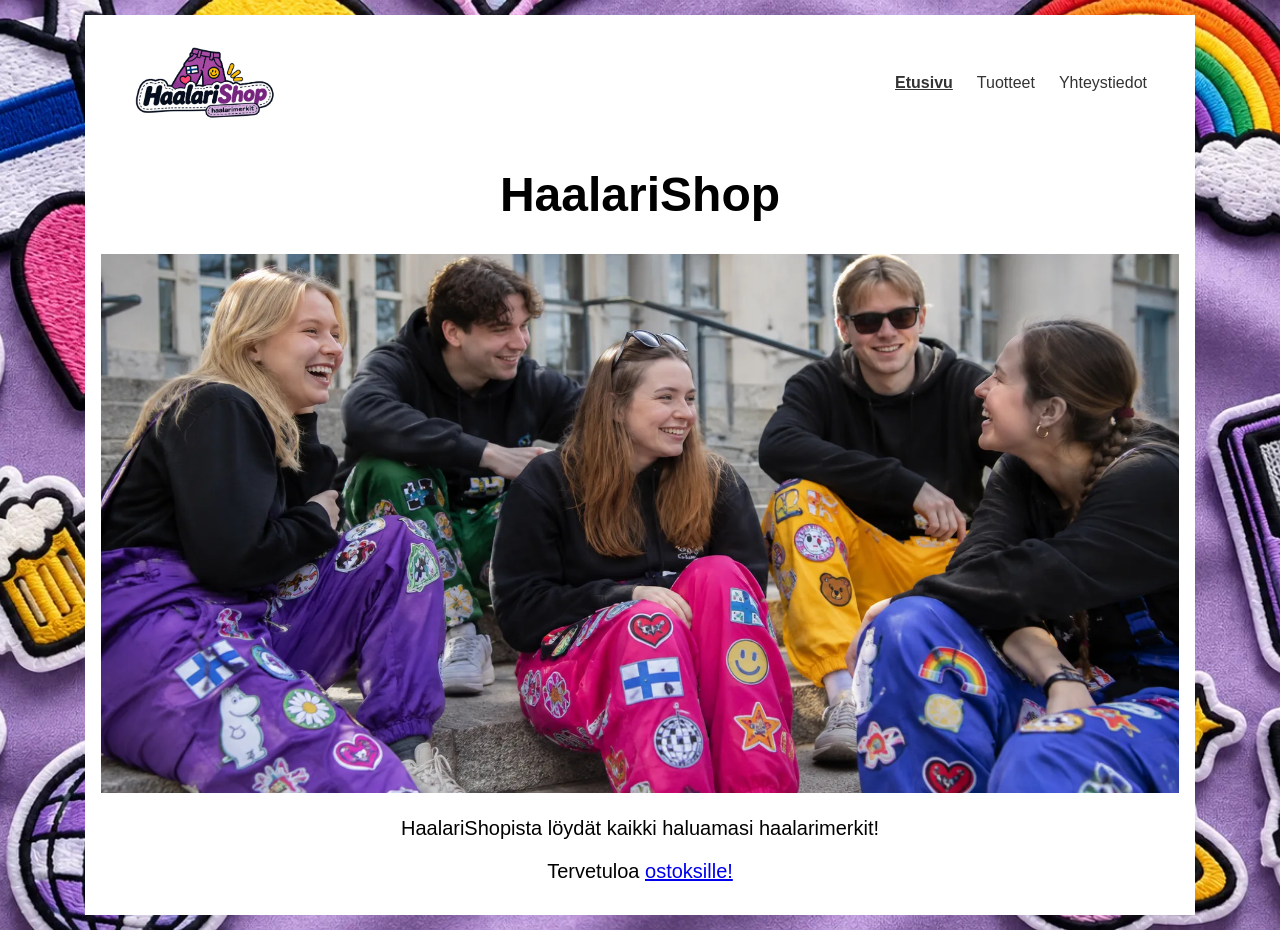
<file: src/index.html>
<!DOCTYPE html>
<html lang="fi">
<head>
    <meta charset="UTF-8">
    <title>HaalariShop</title>
    <link rel="stylesheet" href="styles/global.css">
    <meta name="viewport" content="width=device-width, initial-scale=1.0">
</head>

<body>
    <div class="container">
        <nav class="nav">
            <a href="index.html" class="logo-link">
                <img src="images/logo.webp" alt="HaalariShop logo" width="1774" height="887">
            </a>
            <ul class="nav-links">
                <li><a href="./" aria-current="page">Etusivu</a></li>
                <li><a href="products">Tuotteet</a></li>
                <li><a href="contact">Yhteystiedot</a></li>
            </ul>
        </nav>
        <main>
            <h1>HaalariShop</h1>
            <img src="images/haalarit.webp" alt="Haalareita" class="main-image" width="1774" height="887" fetchpriority="high">
            <p>HaalariShopista löydät kaikki haluamasi haalarimerkit!</p>
            <p>Tervetuloa <a href="products.html">ostoksille!</a></p>
        </main>
    </div>
</body>
</file>
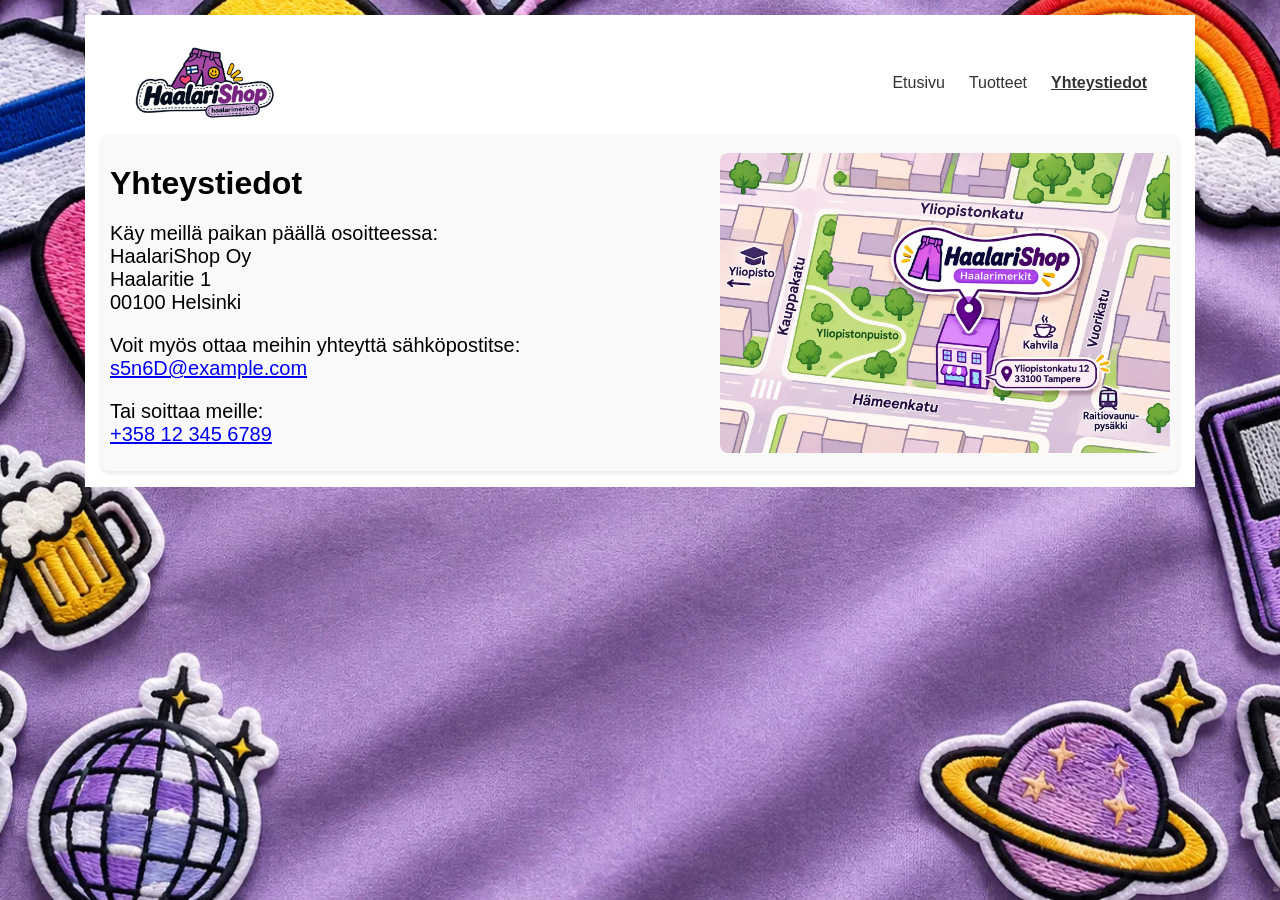
<file: src/contact.html>
<!DOCTYPE html>
<html lang="fi">
<head>
    <meta charset="UTF-8">
    <title>HaalariShop</title>
    <link rel="stylesheet" href="styles/global.css">
    <link rel="stylesheet" href="styles/contact.css">
    <meta name="viewport" content="width=device-width, initial-scale=1.0">
</head>

<body>
    <div class="container">
        <nav class="nav">
            <a href="index.html" class="logo-link">
                <img src="images/logo.webp" alt="HaalariShop logo" width="1774" height="887">
            </a>
            <ul class="nav-links">
                <li><a href="./">Etusivu</a></li>
                <li><a href="products">Tuotteet</a></li>
                <li><a href="contact" aria-current="page">Yhteystiedot</a></li>
            </ul>
        </nav>
        <main>
            <div class="contact-container">
                <div class="contact-information">
                    <h1>Yhteystiedot</h1>
                    <p>Käy meillä paikan päällä osoitteessa: <br> HaalariShop Oy <br> Haalaritie 1 <br> 00100 Helsinki</p>
                    <p>Voit myös ottaa meihin yhteyttä sähköpostitse: <br> <a href="mailto:s5n6D@example.com">s5n6D@example.com</a></p>
                    <p>Tai soittaa meille: <br> <a href="tel:+358123456789">+358 12 345 6789</a></p>
                </div>
                <img src="images/location.webp" alt="HaalariShop sijainti" class="contact-image" width="1536" height="1024">
            </div>
        </main>
    </div>
</body>
</file>
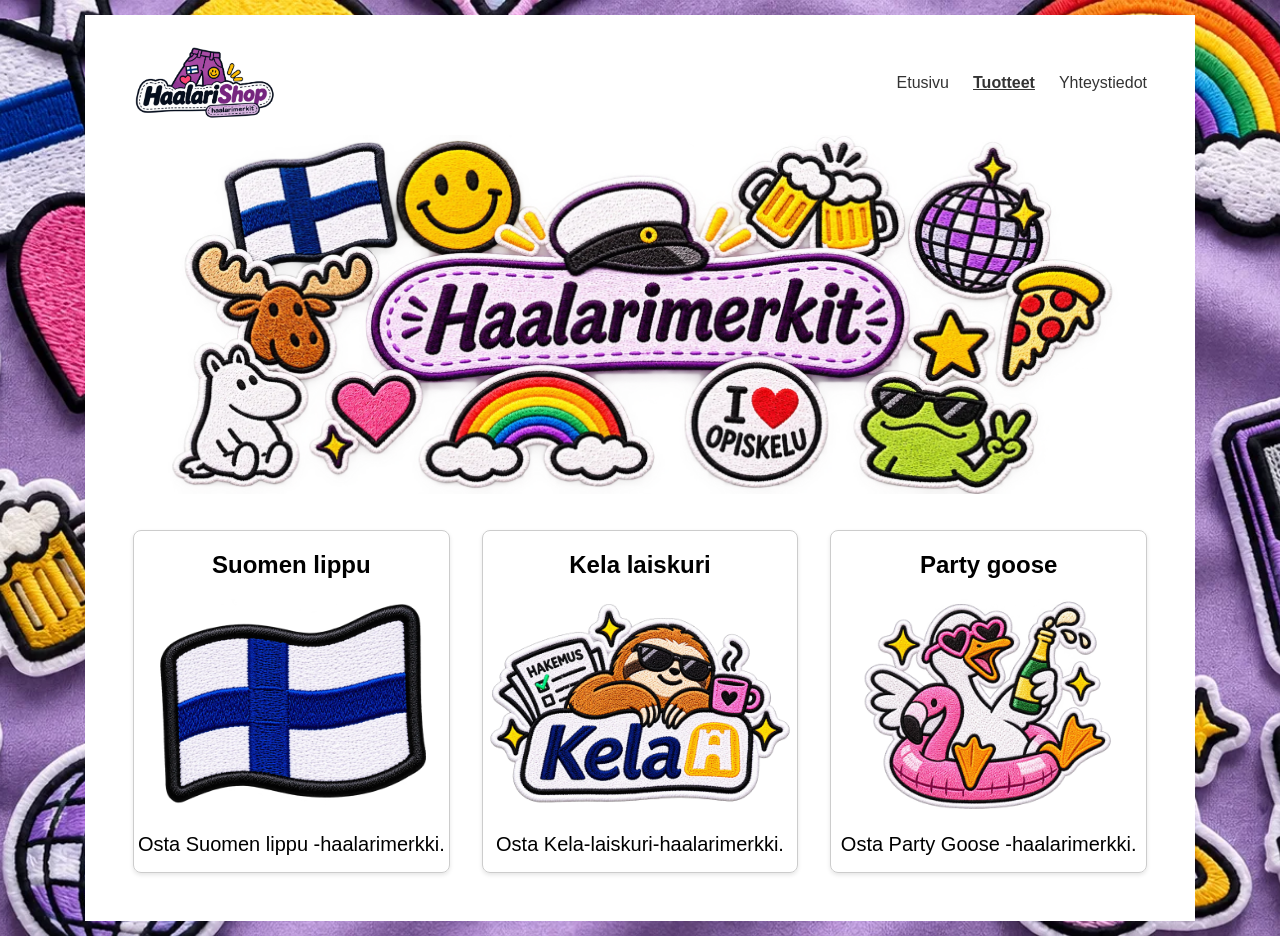
<file: src/products.html>
<!DOCTYPE html>
<html lang="fi">
<head>
    <meta charset="UTF-8">
    <title>HaalariShop</title>
    <link rel="stylesheet" href="styles/global.css">
    <link rel="stylesheet" href="styles/products.css">
    <meta name="viewport" content="width=device-width, initial-scale=1.0">
</head>

<body>
    <div class="container">
        <nav class="nav">
            <a href="index.html" class="logo-link">
                <img src="images/logo.webp" alt="HaalariShop logo" width="1774" height="887">
            </a>
            <ul class="nav-links">
                <li><a href="./">Etusivu</a></li>
                <li><a href="products" aria-current="page">Tuotteet</a></li>
                <li><a href="contact">Yhteystiedot</a></li>
            </ul>
        </nav>
        <main>
            <img src="images/haalarimerkit.webp" alt="Haalarimerkit – tuotteet" class="main-image" width="2172" height="724" fetchpriority="high">
            <div class="product-list">
                <div class="product-item">
                    <h2>Suomen lippu</h2>
                    <img src="images/haalarimerkki-suomi.webp" alt="Suomen lippu" width="1536" height="1024" loading="lazy">
                    <p>Osta Suomen lippu -haalarimerkki.</p>
                </div>
                <div class="product-item">
                    <h2>Kela laiskuri</h2>
                    <img src="images/haalarimerkki-kela.webp" alt="Kela-laiskuri-haalarimerkki" width="1536" height="1024" loading="lazy">
                    <p>Osta Kela-laiskuri-haalarimerkki.</p>
                </div>
                <div class="product-item">
                    <h2>Party goose</h2>
                    <img src="images/haalarimerkki-goose.webp" alt="Party Goose -haalarimerkki" width="1536" height="1024" loading="lazy">
                    <p>Osta Party Goose -haalarimerkki.</p>
                </div>
        </main>
    </div>
</body>
</file>
<file: src/styles/global.css>
html,
body {
    min-height: 100%;
}

* {
    box-sizing: border-box;
}

body {
    margin: 0;
    font-family: Arial, sans-serif;
    background-image: url('../images/background.webp');
    background-repeat: no-repeat;
    background-position: center;
    background-size: cover;
}

@media (max-width: 767px) {
    body {
        background-image: url('../images/mobile-bg.webp');
        display: flex;
        justify-content: center;
        align-items: center;
        min-height: 100vh;
    }

    .container {
        width: 100%;
        margin: 1rem 0;
    }

    .container .main-image {
        display: block;
        margin: 0 auto;
    }
}

.container {
    max-width: 1110px;
    margin: 15px auto;
    padding: 1rem;
    background-color: #fff;
}

.container h1 {
    text-align: center;
    margin-bottom: 2rem;
    font-size: 3rem;
}

.container p {
    text-align: center;
    margin-bottom: 1rem;
    font-size: 1.25rem;
}

.container img {
    max-width: 100%;
    height: auto;
}

.nav {
    display: flex;
    flex-direction: row;
    align-items: center;
    gap: 1rem;
    justify-content: space-around;
}

.logo-link img {
    display: block;
    width: 7rem;
}

.nav-links {
    display: flex;
    flex-direction: row;
    gap: 1rem;
    margin: 0;
    padding: 0;
}

.nav-links li {
    list-style: none;
}

.nav-links a {
    color: #333;
    font-size: 0.8rem;
    text-decoration: none;
}

.nav-links a:hover,
.nav-links a:focus-visible {
    text-decoration: underline;
}

.nav-links a[aria-current="page"] {
    font-weight: bold;
    text-decoration: underline;
}

@media (min-width: 768px) {
    .nav {
        flex-direction: row;
        justify-content: space-between;
        align-items: center;
        padding: 1rem 2rem;
    }

    .logo-link img {
        width: 9rem;
    }

    .nav-links {
        flex-direction: row;
        gap: 1.5rem;
    }

    .nav-links a {
        font-size: 1rem;
    }
}
</file>
<file: src/styles/contact.css>
.contact-container {
    display: flex;
    padding: 9px;
    background-color: #f9f9f9;
    border-radius: 8px;
    box-shadow: 0 2px 4px rgba(0, 0, 0, 0.1);
    flex-direction: row;
    justify-content: space-between;
    align-items: center;
    gap: 1.5rem;
}

.contact-information {
    min-width: 0;
}

.contact-container p {
    text-align: left;
}

.contact-information h1 {
    text-align: left;
    margin-bottom: 1rem;
    font-size: 2rem;
}

.contact-image {
    display: block;
    width: min(50%, 450px);
    border-radius: 8px;
    object-fit: contain;
}

@media (max-width: 767px) {
    .contact-container {
        flex-direction: column;
        align-items: stretch;
    }

    .contact-information h1,
    .contact-container p {
        text-align: center;
    }

    .contact-image {
        width: 100%;
        margin: 0 auto;
    }
}
</file>
<file: src/styles/products.css>
.product-list {
    display: grid;
    grid-template-columns: repeat(auto-fit, minmax(250px, 1fr));
    gap: 2rem;
    padding: 2rem;
}

.product-item {
    border: 1px solid #ccc;
    border-radius: 8px;
    overflow: hidden;
    text-align: center;
    box-shadow: 0px 2px 4px rgba(0, 0, 0, 0.1);
}
</file>
